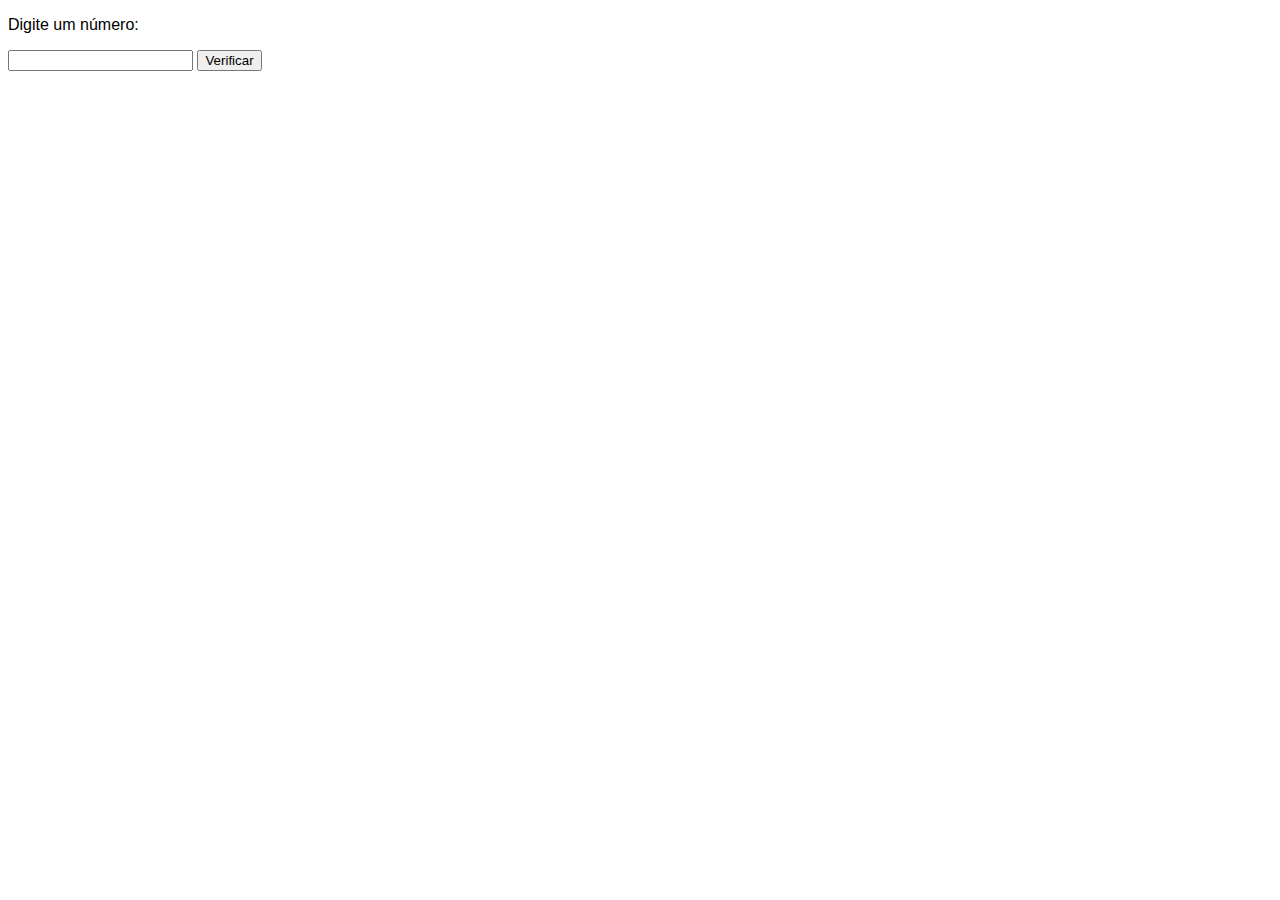
<file: treinando02/ex1-1/index.html>
<!DOCTYPE html>
<html lang="pt-BR">

<head>
  <meta charset="UTF-8">
  <meta name="viewport" content="width=device-width, initial-scale=1.0">
  <title>Exiba números</title>
  <link rel="stylesheet" href="./style.css">
</head>

<body>
  <section>
    <p>Digite um número:</p>
    <input type="number" name="number" id="numero">
    <input type="button" value="Verificar" onclick="verificar()">
    <div id="res">

    </div>
  </section>
  <script src="./script.js"></script>
</body>

</html>
</file>
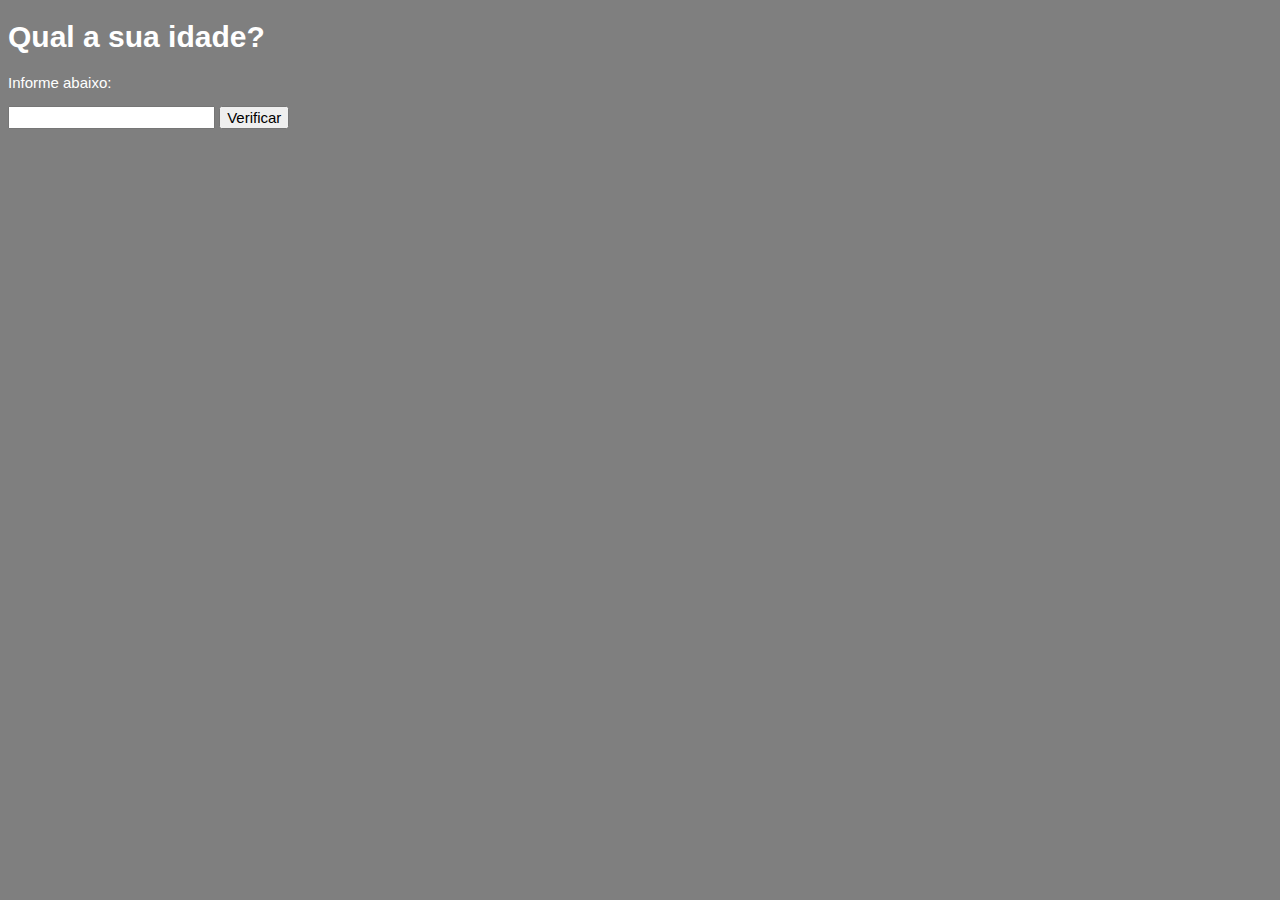
<file: treinando01/t01.html>
<!-- proposta do exercicio:
Crie um campo onde a pessoa digita a idade e clica em "Verificar".
Mostre na tela se a pessoa é:

Menor de idade (menos de 18),

Maior de idade (18 ou mais),

Idoso (60+)-->
<!DOCTYPE html>
<html lang="pt-BR">

<head>
  <meta charset="UTF-8">
  <meta name="viewport" content="width=device-width, initial-scale=1.0">
  <title>Verificador de Idade</title>
  <style>
    body {
      font-family: Verdana, Geneva, Tahoma, sans-serif;
      font-size: 15px;
      background: rgba(0, 0, 0, 0.5);
      color: #fff;
    }

    #button,
    #txtn {
      font-size: 15px;
    }

    div {
      margin: 10px;
    }
  </style>

</head>

<body>
  <h1>Qual a sua idade?</h1>
  <p>Informe abaixo:</p>
  <input type="number" name="txtn" id="txtn">
  <input type="button" value="Verificar" id="button" onclick="clicar()">
  <div id="res">

  </div>
  <div id="resposta">

  </div>

  <script>
    function clicar() {
      var idade = Number(document.querySelector('input#txtn').value)
      res.innerHTML = `A sua idade é ${idade}.`

      if (idade < 18) {
        resposta.innerHTML = "Você ainda é menor de idade."
      } else if (idade >= 60) {
        resposta.innerHTML = 'Você é idoso.'
      } else {
        resposta.innerHTML = 'Você é maior de idade.'
      }
    }
  </script>

</body>

</html>
</file>
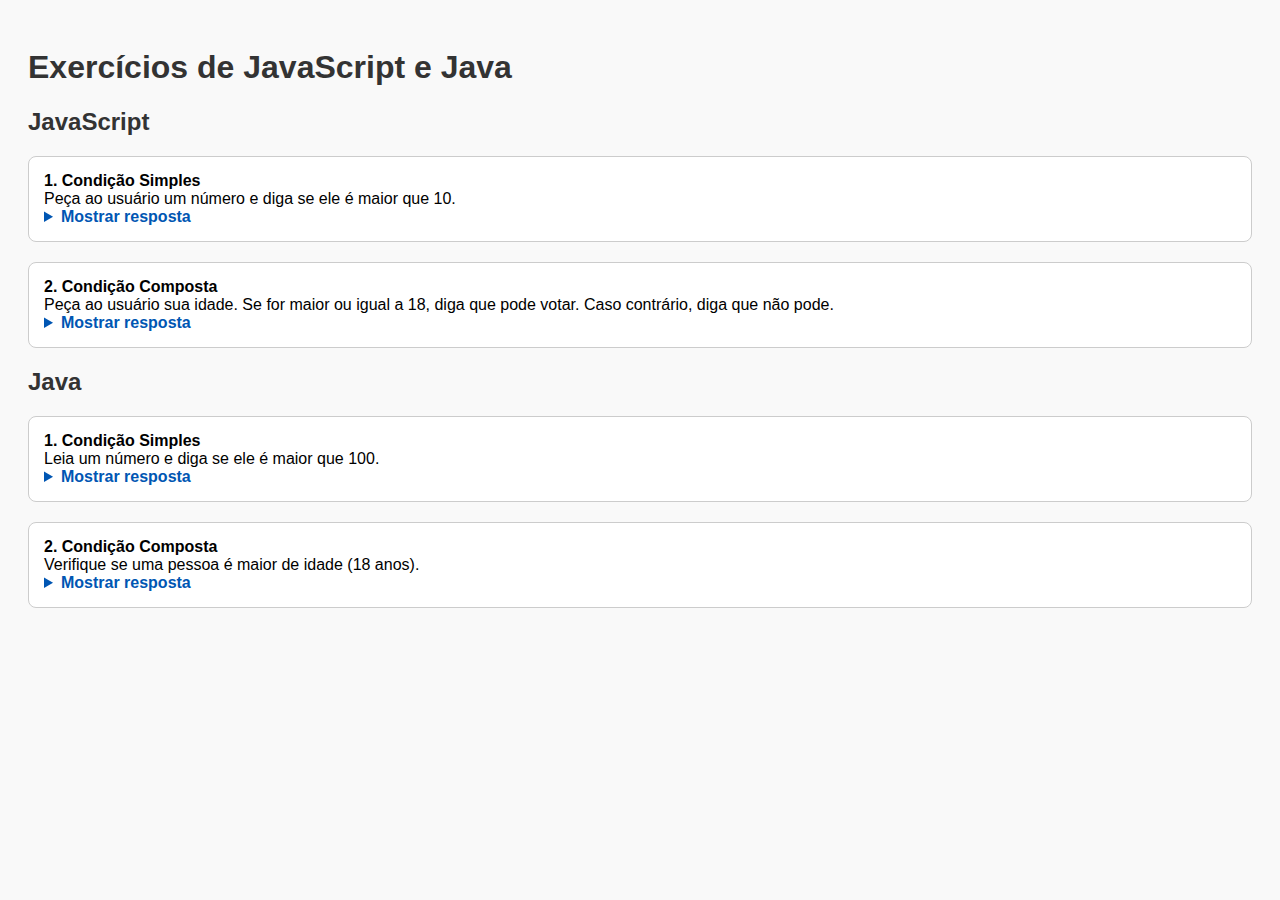
<file: treinando01/t02.html>
<!DOCTYPE html>
<html lang="pt-BR">

<head>
  <meta charset="UTF-8">
  <meta name="viewport" content="width=device-width, initial-scale=1.0">
  <title>Exercícios JS e Java</title>
  <style>
    body {
      font-family: Arial, sans-serif;
      background: #f9f9f9;
      padding: 20px;
    }

    h1,
    h2 {
      color: #333;
    }

    .exercicio {
      background: #fff;
      border: 1px solid #ccc;
      border-radius: 8px;
      margin-bottom: 20px;
      padding: 15px;
    }

    summary {
      cursor: pointer;
      font-weight: bold;
      color: #0056b3;
    }

    code {
      background: #eee;
      display: block;
      padding: 10px;
      white-space: pre-wrap;
      margin-top: 10px;
      border-left: 4px solid #0056b3;
    }
  </style>
</head>

<body>
  <h1>Exercícios de JavaScript e Java</h1>

  <h2>JavaScript</h2>

  <div class="exercicio">
    <strong>1. Condição Simples</strong><br>
    Peça ao usuário um número e diga se ele é maior que 10.
    <details>
      <summary>Mostrar resposta</summary>
      <code>
let numero = prompt("Digite um número:");
if (numero > 10) {
  alert("O número é maior que 10.");
}
      </code>
    </details>
  </div>

  <div class="exercicio">
    <strong>2. Condição Composta</strong><br>
    Peça ao usuário sua idade. Se for maior ou igual a 18, diga que pode votar. Caso contrário, diga que não pode.
    <details>
      <summary>Mostrar resposta</summary>
      <code>
let idade = prompt("Qual sua idade?");
if (idade >= 18) {
  alert("Você pode votar.");
} else {
  alert("Você ainda não pode votar.");
}
      </code>
    </details>
  </div>

  <!-- Adicionar os demais exercícios JS... -->

  <h2>Java</h2>

  <div class="exercicio">
    <strong>1. Condição Simples</strong><br>
    Leia um número e diga se ele é maior que 100.
    <details>
      <summary>Mostrar resposta</summary>
      <code>
import java.util.Scanner;

public class Exemplo {
  public static void main(String[] args) {
    Scanner sc = new Scanner(System.in);
    System.out.print("Digite um número: ");
    int numero = sc.nextInt();

    if (numero > 100) {
      System.out.println("Maior que 100");
    }
  }
}
      </code>
    </details>
  </div>

  <div class="exercicio">
    <strong>2. Condição Composta</strong><br>
    Verifique se uma pessoa é maior de idade (18 anos).
    <details>
      <summary>Mostrar resposta</summary>
      <code>
Scanner sc = new Scanner(System.in);
System.out.print("Digite sua idade: ");
int idade = sc.nextInt();

if (idade >= 18) {
  System.out.println("Maior de idade");
} else {
  System.out.println("Menor de idade");
}
      </code>
    </details>
  </div>

  <!-- Adicionar os demais exercícios Java... -->

</body>

</html>
</file>
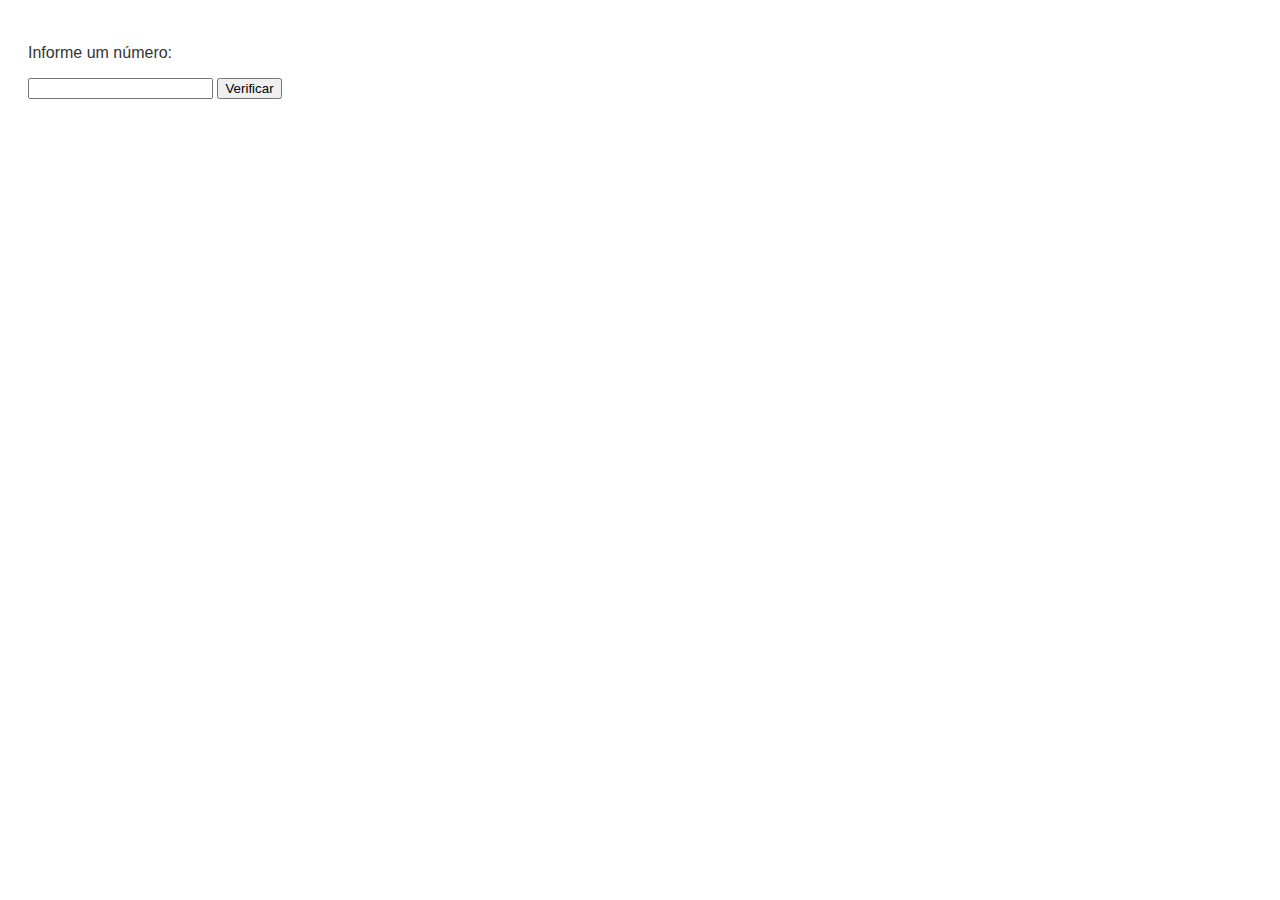
<file: treinando01/t03.html>
<!DOCTYPE html>
<html lang="pt-BR">

<head>
  <meta charset="UTF-8">
  <meta name="viewport" content="width=device-width, initial-scale=1.0">
  <title>Condição Simples</title>
  <style>
    body {
      font-family: Arial, sans-serif;
      color: #333;
      background: #fff;
      margin-bottom: 20px;
      padding: 20px;
    }
  </style>
</head>

<body>
  <p>Informe um número:</p>
  <input type="text" name="txtnum" id="txtnum">
  <input type="button" value="Verificar" onclick="clicar()">
  <div id="res">

  </div>

  <script>
    function clicar() {
      var numero = document.querySelector('input#txtnum').value
      if (numero > 10) {
        res.innerText = `O número ${numero} é maior que 10.`
      } else {
        res.innerText = "Esse número é menor que 10."
      }
    }
  </script>
</body>

</html>
</file>
<file: treinando02/ex1-1/style.css>
body {
  font-family: Arial, Helvetica, sans-serif;
}

div {
  margin-top: 10px;
}
</file>
